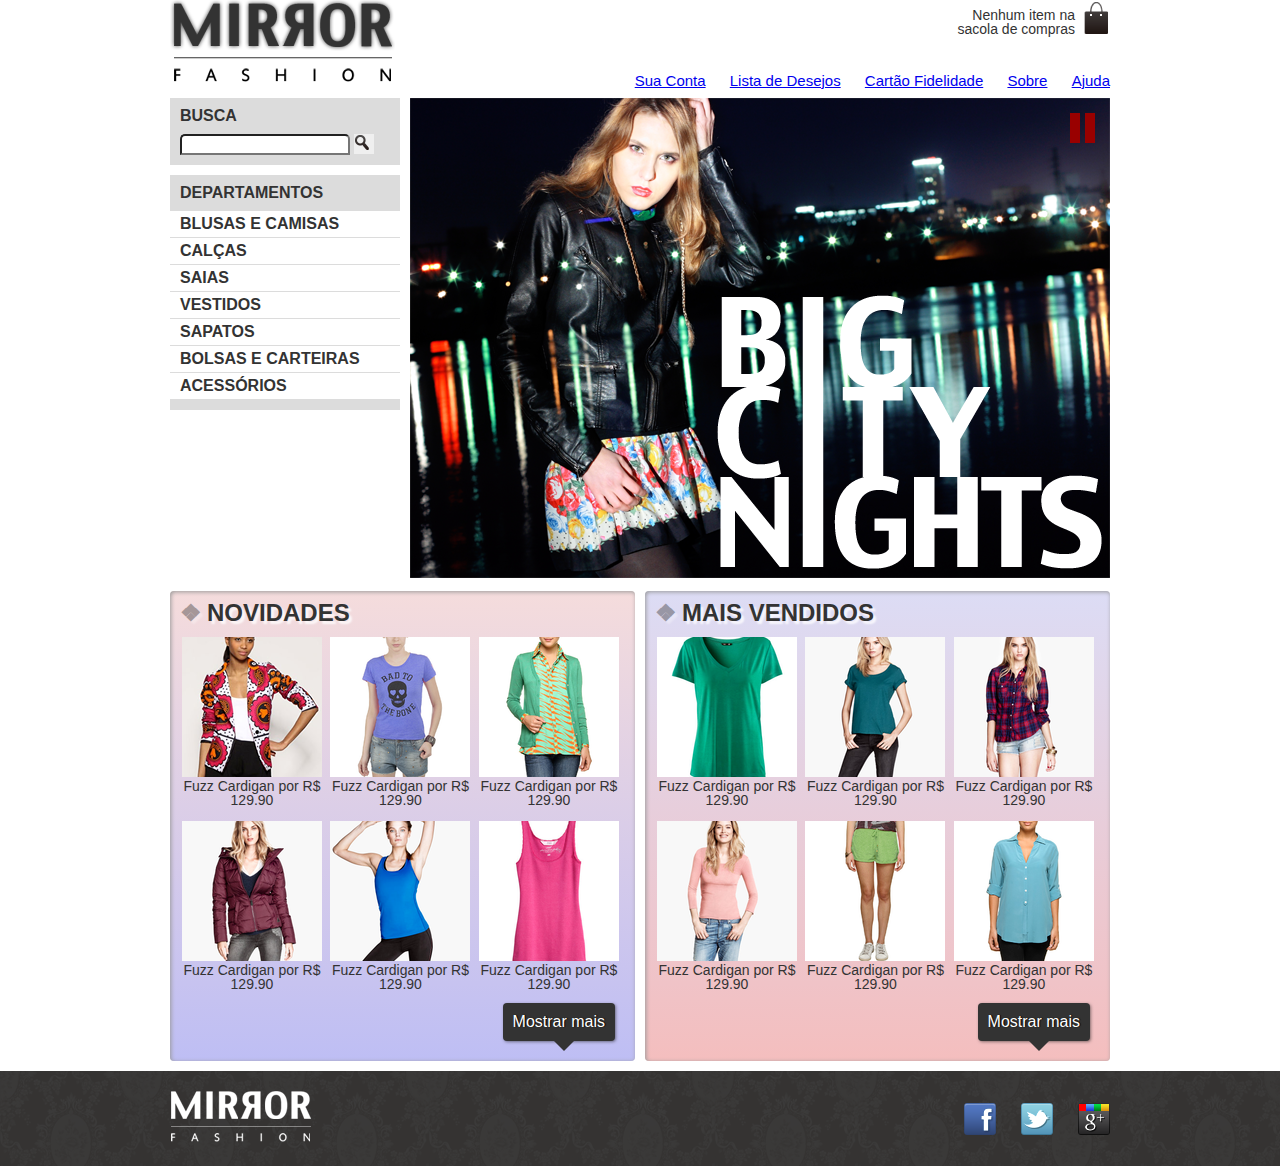
<file: index.html>
<!DOCTYPE html>
<html>
<head>
	<title>Mirror Fashion</title>
	
	<meta charset="utf-8">
	<meta name="viewport" content="width=device-width">

	<link rel="stylesheet" href="css/reset.css">
	<link rel="stylesheet" href="css/estilos.css">	
	
</head>
	  <header class="container">
			<h1><a href=index.html><img src="img/logo.png" alt="Logo da Mirror Fashion"></a></h1>

			<p class="sacola">
				Nenhum item na sacola de compras
			</p>
			
			<nav class="menu-opcoes">
				<ul>
					<li><a href="#">Sua Conta</a></li>
					<li><a href="#">Lista de Desejos</a></li>
					<li><a href="#">Cartão Fidelidade</a></li>
					<li><a href="sobre.html" target="_blank">Sobre</a></li>
					<li><a href="#">Ajuda</a></li>	
				</ul>
			</nav>		
	  </header>
  	<!-- Inicio Container destaque-->
	<div class="container destaque">
		<!--iniçio .busca-->
		<section class="busca">
			<h2>Busca</h2>

			<form>
				<input type="search">
				<button>Buscar</button>
			</form>
		</section>
		<!--Fim .busca-->

		<!--Iniçio .menu-departamento-->
		<section class="menu-departamentos">
			<h2>Departamentos</h2>

			<nav>
				<ul>
					<li><a href="#">Blusas e Camisas</a>
						<ul>
							<li><a href="#">Manga curta</a></li>
							<li><a href="#">Manga comprida</a></li>
							<li><a href="#">Camisa social</a></li>
							<li><a href="#">Camisa casual</a></li>
						</ul>
					</li>
					<li><a href="#">Calças</a></li>
					<li><a href="#">Saias</a></li>
					<li><a href="#">Vestidos</a></li>
					<li><a href="#">Sapatos</a></li>
					<li><a href="#">Bolsas e Carteiras</a></li>
					<li><a href="#">Acessórios</a></li>
				</ul>
			</nav>
		</section>
		<!--Fim .menu-departamento-->

		<!-- Iniço .banner-destaque-->
		<section class="banner-destaque">
			<figure>
				<img src="img/destaque-home.png" alt="Promoção: Big City Night">
				
			</figure>
				<a href="#" class="pause"></a>
		</section>		
		<!--Fim .banner-destaque-->	
	</div>
	<!-- Fim .container .destaque-->

	<!--Inicio .paineis--> 
	<div class="container paineis">
		<!--Os paineis de novidades e mais vendidos estrarão aqui dentro-->
		<section class="painel novidades">
			<h2>Novidades</h2>
			<ol>
				<!--Primeiro Produto-->
				<li>
					<a href="produto.html">
						<figure>
							<img src="img/produtos/miniatura1.png" alt="miniatura1">
							<figcaption>Fuzz Cardigan por R$ 129.90</figcaption>
						</figure>
					</a>
				</li>
				<!--Fim do primeiro produto-->
				<li>
					<a href="produto.html">
						<figure>
							<img src="img/produtos/miniatura2.png" alt="miniatura2">
							<figcaption>Fuzz Cardigan por R$ 129.90</figcaption>
						</figure>
					</a>
				</li>
				<li>
					<a href="produto.html">
						<figure>
							<img src="img/produtos/miniatura3.png" alt="miniatura3">
							<figcaption>Fuzz Cardigan por R$ 129.90</figcaption>
						</figure>
					</a>
				</li>
				<li>
					<a href="produto.html">
						<figure>
							<img src="img/produtos/miniatura4.png" alt="miniatura4">
							<figcaption>Fuzz Cardigan por R$ 129.90</figcaption>
						</figure>
					</a>
				</li>
				<li>
					<a href="produto.html">
						<figure>
							<img src="img/produtos/miniatura5.png" alt="miniatura5">
							<figcaption>Fuzz Cardigan por R$ 129.90</figcaption>
						</figure>
					</a>
				</li>
				<li>
					<a href="produto.html">
						<figure>
							<img src="img/produtos/miniatura6.png" alt="miniatura6">
							<figcaption>Fuzz Cardigan por R$ 129.90</figcaption>
						</figure>
					</a>
				</li>
				
			</ol>
			<button type="button">Mostrar mais</button>
		</section>

		<!--Segudo painel .mais-vendidos-->
		<section class="painel mais-vendidos">
			<h2>Mais Vendidos</h2>
			<ol>
				<li>
					<a href="produto.html">
						<figure>
							<img src="img/produtos/miniatura7.png" alt="miniatura7">
							<figcaption>Fuzz Cardigan por R$ 129.90</figcaption>
						</figure>
					</a>
				</li>
				<!--Fim do primeiro produto-->
				<li>
					<a href="produto.html">
						<figure>
							<img src="img/produtos/miniatura8.png" alt="miniatura8">
							<figcaption>Fuzz Cardigan por R$ 129.90</figcaption>
						</figure>
					</a>
				</li>
				<li>
					<a href="produto.html">
						<figure>
							<img src="img/produtos/miniatura9.png" alt="miniatura9">
							<figcaption>Fuzz Cardigan por R$ 129.90</figcaption>
						</figure>
					</a>
				</li>
				<li>
					<a href="produto.html">
						<figure>
							<img src="img/produtos/miniatura10.png" alt="miniatura10">
							<figcaption>Fuzz Cardigan por R$ 129.90</figcaption>
						</figure>
					</a>
				</li>
				<li>
					<a href="produto.html">
						<figure>
							<img src="img/produtos/miniatura11.png" alt="miniatura11">
							<figcaption>Fuzz Cardigan por R$ 129.90</figcaption>
						</figure>
					</a>
				</li>
				<li>
					<a href="produto.html">
						<figure>
							<img src="img/produtos/miniatura12.png" alt="miniatura12">
							<figcaption>Fuzz Cardigan por R$ 129.90</figcaption>
						</figure>
					</a>
				</li>
			</ol>	
			<button type="button">Mostrar mais</button>
		</section>
		
	</div>
	<!--Fim do .container .paineis-->
	<!-- Rodape--->
	<footer>
		<div class="container">
			<img src="img/logo-rodape.png" alt="Logo da Mirror Fashion">

			<ul class="social">
				<li><a href="http://facebook.com/mirrorfashion" target="_blank">FaceBook</a></li>
				<li><a href="http://twitter.com/mirrorfashion" target="_blank">Twitter</a></li>
				<li><a href="http://plus.google.com/mirrorfashion"target="_blank">Google+</a></li>
			</ul>
		</div>
	</footer>

	<script type="text/javascript" src="js/jquery.js"></script>
	<script type="text/javascript" src="js/home.js"></script>

	<script type="text/javascript" src="js/banner.js"></script>
</body>
</html>
</file>
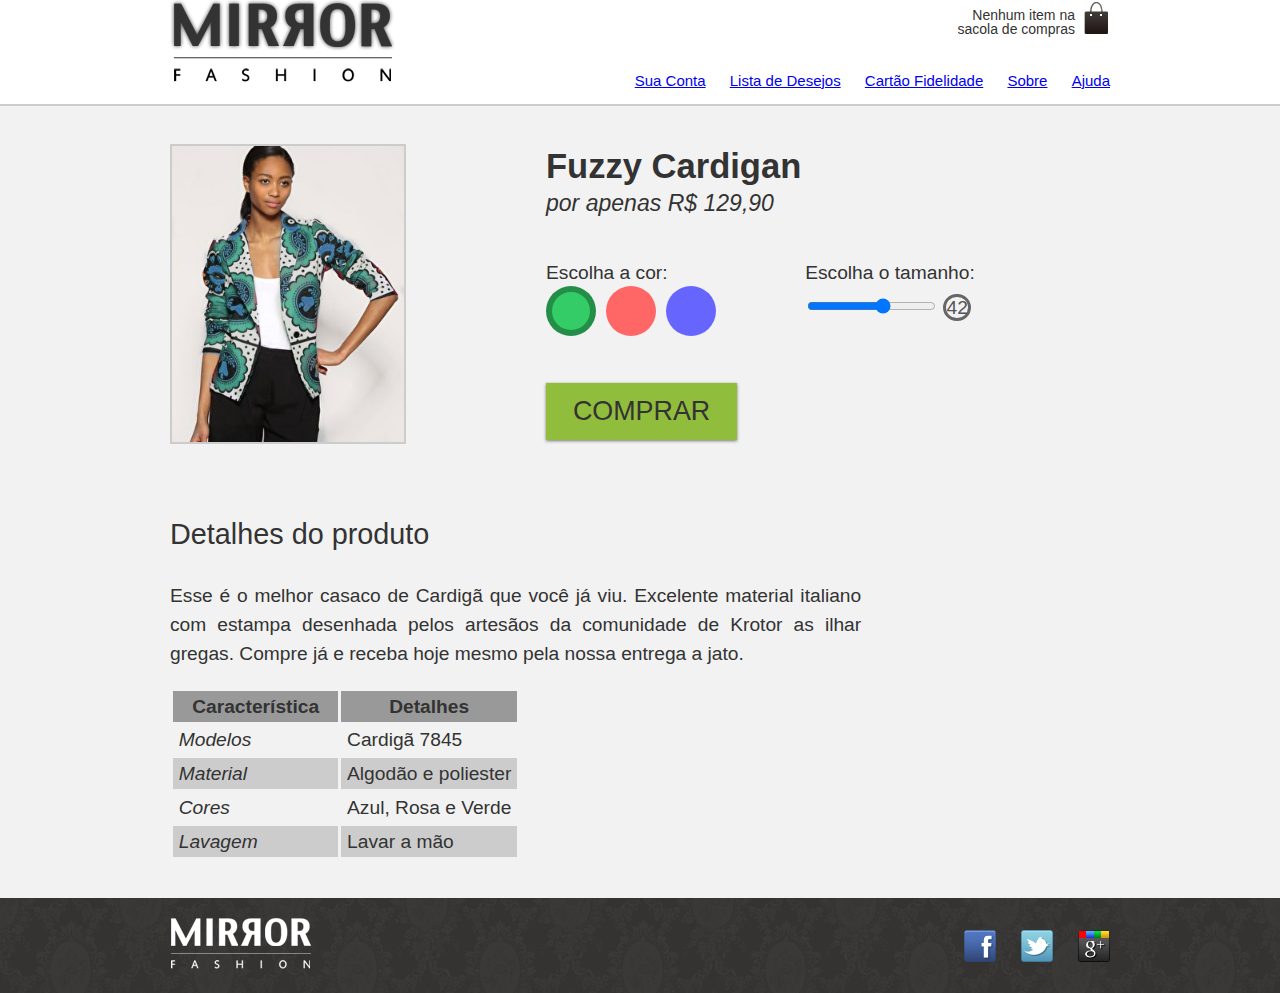
<file: produto.html>
<!DOCTYPE html>
<html>
	<head>
		<meta charset="utf-8">
		<meta name="viewport" content="width=device-width">
		<title>Mirror Fashion</title>

		<link rel="stylesheet" href="css/reset.css">
		<link rel="stylesheet" href="css/estilos.css">
		<link rel="stylesheet" href="css/produto.css">

	</head>
<body>
	<header class="container">
		<h1><a href=index.html target="_blank"><img src="img/logo.png" alt="Logo da Mirror Fashion"></a></h1>

		<p class="sacola">
			Nenhum item na sacola de compras
		</p>
		
		<nav class="menu-opcoes">
			<ul>
				<li><a href="#">Sua Conta</a></li>
				<li><a href="#">Lista de Desejos</a></li>
				<li><a href="#">Cartão Fidelidade</a></li>
				<li><a href="sobre.html" target="_blank">Sobre</a></li>
				<li><a href="#">Ajuda</a></li>	
			</ul>
		</nav>		
  	</header>
  	<!--Fim Cabeçalho-->
<div class="produto-back">  	
<div class="container">
  	<div class="produto">
  		<h1>Fuzzy Cardigan</h1>
  		<p>por apenas R$ 129,90</p>

  		<form>
  			<fieldset class="cores">
  				<legend>Escolha a cor:</legend>

  				<input type="radio" name="cor" value="verde" id="verde"	checked>
  				<label for="verde">
  					<img src="img/produtos/foto1-verde.png" alt="Produto na cor verde">
  				</label>
  				
  				<input type="radio" name="cor" value="rosa" id="rosa">
  				<label for="rosa">
  					<img src="img/produtos/foto1-rosa.png" alt="Produto na cor rosa">
  				</label>
  				
  				<input type="radio" name="cor" value="azul" id="azul">
  				<label for="azul">
  					<img src="img/produtos/foto1-azul.png" alt="Produto na cor azul">
  				</label>
  			</fieldset>

  			<!--fieldset TAMANHOS-->
  			<fieldset class="tamanhos">
  				<legend>Escolha o tamanho:</legend>
	  			<!-----------------------------------------------
	  			-Value indica o valor inicial do input
	  			-Step indica os pulos entre os valores min e max
	  			------------------------------------------------->
	  			<input type="range" min="36" max="46" value="42" step="2" name="tamanho" id="tamanho">
				<output for="tamanho" name="valorTamanho">42</output>
  			</fieldset>

  			<button class="comprar">Comprar</button>
  		</form>
	</div>

	<!--Aqui começa Detalhes-->
	<div class="detalhes">
		<h2>Detalhes do produto</h2>

		<p>Esse é o melhor casaco de Cardigã que você já viu. Excelente material italiano com estampa desenhada pelos artesãos da comunidade de Krotor as ilhar gregas. Compre já e receba hoje mesmo pela nossa entrega a jato.</p>

		<!--Aqui começa a tabela-->
		<table>
			<thead>
				<tr>
					<th>Característica</th>
					<th>Detalhes</th>
				</tr>
			</thead>
			<tbody>
				<tr>
					<td>Modelos</td>
					<td>Cardigã 7845</td>
				</tr>
				<tr>
					<td>Material</td>
					<td>Algodão e poliester</td>	
				</tr>
				<tr>
					<td>Cores</td>
					<td>Azul, Rosa e Verde</td>
				</tr>
				<tr>
					<td>Lavagem</td>
					<td>Lavar a mão</td>
				</tr>
			</tbody>
		</table>
		
	</div>

</div>
</div>

  	<!-- Rodape--->
	<footer>
		<div class="container">
			<img src="img/logo-rodape.png" alt="Logo da Mirror Fashion">

			<ul class="social">
				<li><a href="http://facebook.com/mirrorfashion" target="_blank">FaceBook</a></li>
				<li><a href="http://twitter.com/mirrorfashion" target="_blank">Twitter</a></li>
				<li><a href="http://plus.google.com/mirrorfashion"target="_blank">Google+</a></li>
			</ul>
		</div>
	</footer>
	<script type="text/javascript" src="js/produto.js"></script>
</body>
</html>
</file>
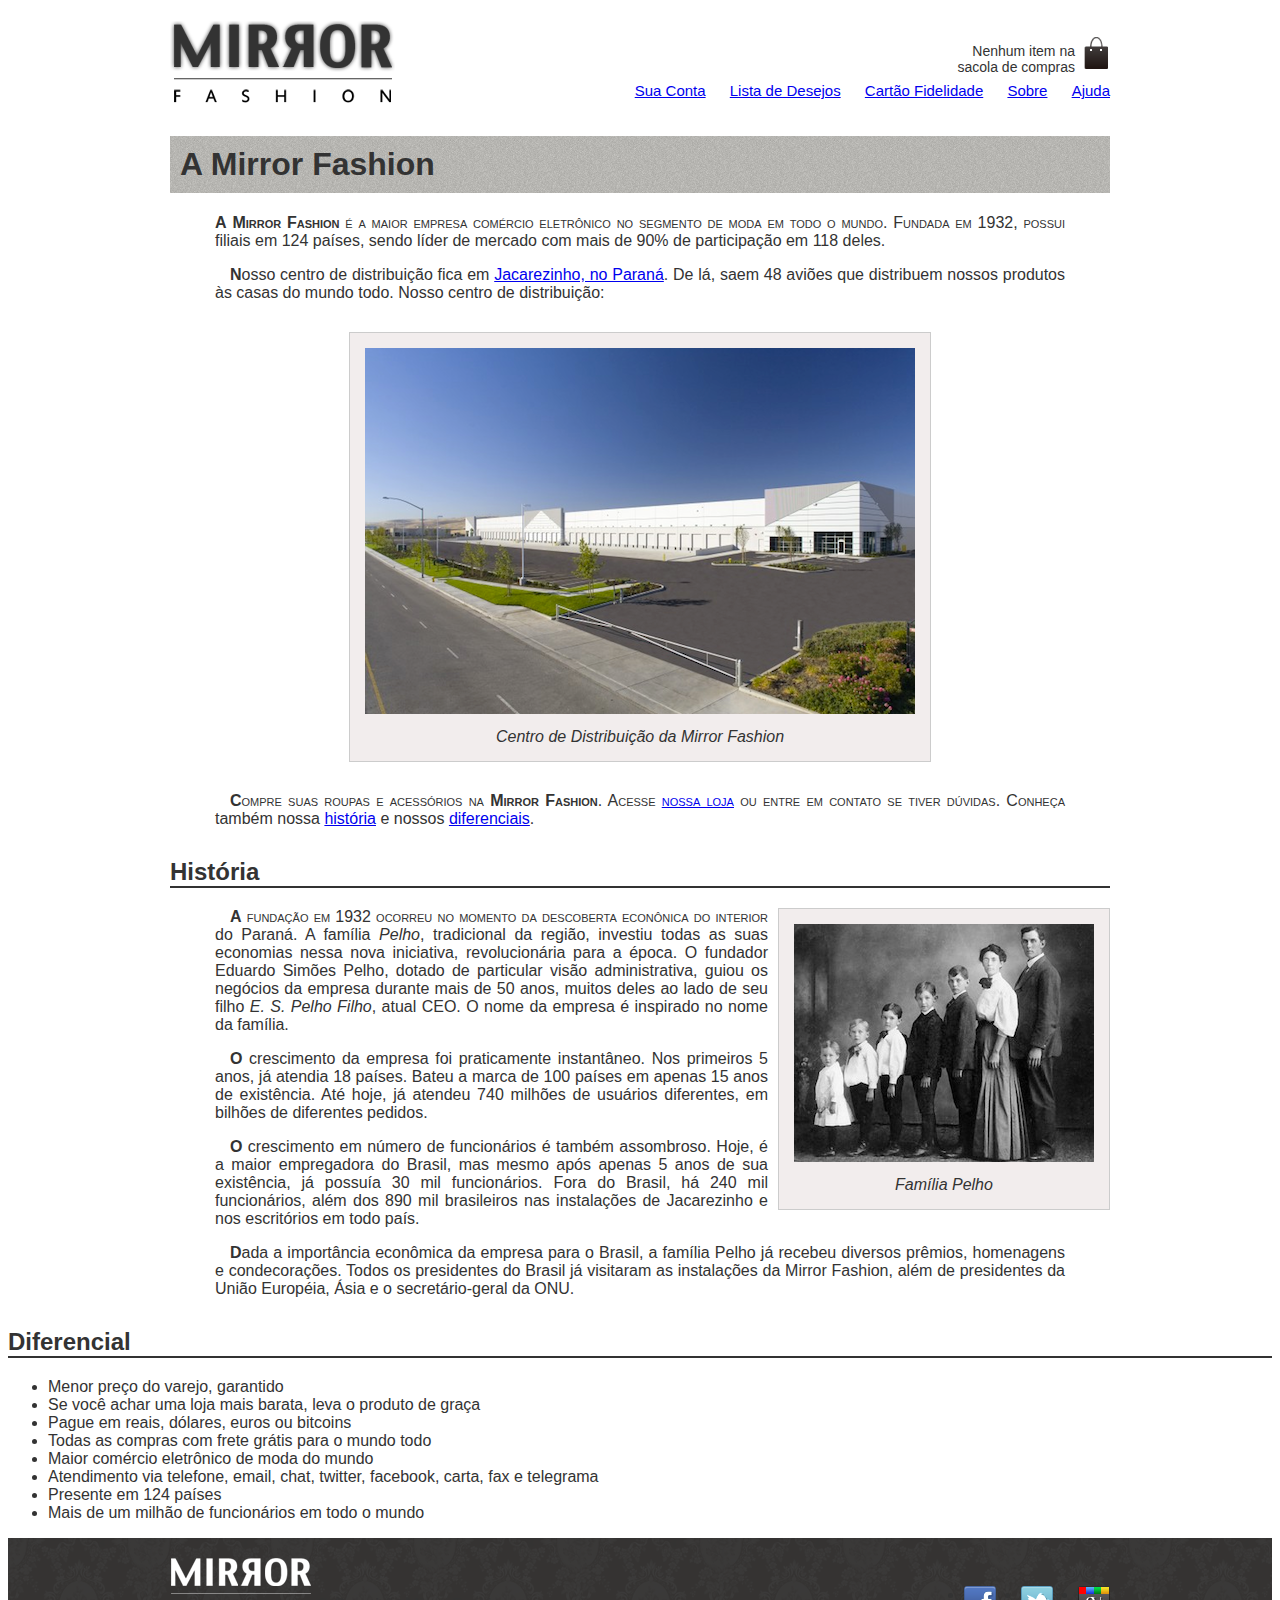
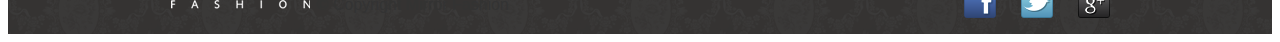
<file: sobre.html>
<!DOCTYPE html>
<html>
<head>
	<meta charset="utf-8">
	<title>Sobre a Mirror Fashion</title>
	
	<link rel="stylesheet" href="css/sobre.css">
	<link rel="stylesheet" href="css/estilos.css">
</head>
<body>
	<header class="container">
		<h1><img src="img/logo.png" alt="Logo da mirrorfashion Fashion"></h1>

		<p class="sacola">
			Nenhum item na sacola de compras
		</p>
		
		<nav class="menu-opcoes">
			<ul>
				<li><a href="#">Sua Conta</a></li>
				<li><a href="#">Lista de Desejos</a></li>
				<li><a href="#">Cartão Fidelidade</a></li>
				<li><a href="sobre.html" target="_blank">Sobre</a></li>
				<li><a href="#">Ajuda</a></li>	
			</ul>
		</nav>		
  </header>
	
<article class="container artigos">
	<h1>A Mirror Fashion</h1>

<p>A <strong>Mirror Fashion</strong> é a maior empresa comércio eletrônico no segmento de moda em todo o mundo. 
Fundada em 1932, possui filiais em 124 países, sendo líder de mercado com mais de 90% de 
participação em 118 deles.</p>

<p>Nosso centro de distribuição fica em <a href="https://maps.google.com.br/?q=Jacarezinho">Jacarezinho, no Paraná</a>. De lá, saem 48 aviões que 
distribuem nossos produtos às casas do mundo todo. Nosso centro de distribuição:</p>

<figure id="centro-distribuicao">
	<img src="img/centro-distribuicao.png" 
	alt="Foto do Centro de distribução da Mirror Fashion">
	<figcaption>Centro de Distribuição da Mirror Fashion</figcaption>
</figure>

<p>Compre suas roupas e acessórios na <strong>Mirror Fashion</strong>. Acesse <a href="index.html">nossa loja</a> ou entre em contato 
se tiver dúvidas. Conheça também nossa <a href="#historia">história</a> e nossos <a href="#diferenciais">diferenciais</a>.</p>


<h2 id="historia">História</h2>

<figure id="familia-pelho">
	<img src="img/familia-pelho.jpg" alt="Foto da família Pelho">
	<figcaption>Família Pelho </figcaption>
</figure>

<p>A fundação em 1932 ocorreu no momento da descoberta econônica do interior do Paraná. A 
família <em>Pelho</em>, tradicional da região, investiu todas as suas economias nessa nova iniciativa, 
revolucionária para a época. O fundador Eduardo Simões Pelho, dotado de particular visão 
administrativa, guiou os negócios da empresa durante mais de 50 anos, muitos deles ao lado 
de seu filho <em>E. S. Pelho Filho</em>, atual CEO. O nome da empresa é inspirado no nome da família.</p>

<p>O crescimento da empresa foi praticamente instantâneo. Nos primeiros 5 anos, já atendia 18 países. 
Bateu a marca de 100 países em apenas 15 anos de existência. Até hoje, já atendeu 740 milhões 
de usuários diferentes, em bilhões de diferentes pedidos.</p>

<p>O crescimento em número de funcionários é também assombroso. Hoje, é a maior empregadora do 
Brasil, mas mesmo após apenas 5 anos de sua existência, já possuía 30 mil funcionários. Fora do 
Brasil, há 240 mil funcionários, além dos 890 mil brasileiros nas instalações de Jacarezinho e 
nos escritórios em todo país.</p>

<p>Dada a importância econômica da empresa para o Brasil, a família Pelho já recebeu diversos prêmios, 
homenagens e condecorações. Todos os presidentes do Brasil já visitaram as instalações da Mirror 
Fashion, além de presidentes da União Européia, Ásia e o secretário-geral da ONU.</p>

</article>
<h2 id="diferenciais">Diferencial</h2>
<ul>
	<li>Menor preço do varejo, garantido</li>
	<li>Se você achar uma loja mais barata, leva o produto de graça</li>
	<li>Pague em reais, dólares, euros ou bitcoins</li>
	<li>Todas as compras com frete grátis para o mundo todo</li>
	<li>Maior comércio eletrônico de moda do mundo</li>
	<li>Atendimento via telefone, email, chat, twitter, facebook, carta, fax e telegrama</li>
	<li>Presente em 124 países</li>
	<li>Mais de um milhão de funcionários em todo o mundo</li>
</ul>

<footer>
		<div class="container">
			<img src="img/logo-rodape.png" alt="Logo da Mirror Fashion">
			&copy; Copyright Mirror Fashion

			<ul class="social">
				<li><a href="http://facebook.com/mirrorfashion" target="_blank">FaceBook</a></li>
				<li><a href="http://twitter.com/mirrorfashion" target="_blank">Twitter</a></li>
				<li><a href="http://plus.google.com/mirrorfashion"target="_blank">Google+</a></li>
			</ul>
		</div>
	</footer>
</body>
</html>
</file>
<file: css/estilos.css>
body{
	color: #333333;
	font-family: "Lucida Sans Unicode", "Lucida Grande", sans-serif;
}
/*Elemento pai*/
header{ 
	position: relative;
}
.sacola{
	background-image: url(../img/sacola.png);
	background-repeat: no-repeat;
	background-position: top right;

	font-size: 14px;
	padding-right: 35px;
	text-align: right;
	width:  140px;
	padding-top: 8px;

	position: absolute;
	top: 0;
	right: 0;
}
.menu-opcoes{
	position: absolute; 
	bottom: 0;
	right: 0;
}
/*Quando o usuario passar o mouser*/
.menu-opcoes a:hover {
	color: #007DC6;
}
/*Quando o usuario clicar*/
.menu-opcoes a:active {
	color: #867DC6;
}
.menu-opcoes ul{
	font-size: 15px;
}
.menu-opcoes ul li{
	display: inline;
	margin-left: 20px;
}

/*Todas as class container tera este padrão*/
.container{
	margin: 0 auto;
	width: 940px;
} 
.busca button{
	/*adicionando imagem*/
	background-image: url(../img/busca.png);
	background-repeat: no-repeat;
	border: none;
	/*Tamanho de imagem*/
	width: 20px;
	height: 20px;

	/*Imagem replacement*/
	text-indent: -9999px;

}
.busca, 
.menu-departamentos{
	background-color: #DCDCDC;
	font-weight: bold;         /*Letra em negrito*/
	text-transform: uppercase; /*Todas as palavras maiuscula*/

	margin-right: 10px;
	width: 230px;

	float: left; /*O elemento vai ficar alinhado com o banner*/
}
.menu-departamentos{
	clear: left;	 /*Nada pode fica flutuando na sua esquerda*/
	margin-top: 10px;
	padding-bottom: 10px;
}
.menu-departamentos li ul{
	display: none;
}
/*Quando passar o mouse em cima*/
.menu-departamentos li:hover ul{
	display: block;
}
.menu-departamentos li ul li{
	background-color: #DCDCDC;
}
/*Adicionando um traço antes nos sub menu*/
.menu-departamentos li li a:before {
	content: '\272A';
	padding-right: 3px;
}
.destaque{
	position: relative;
	margin-top: 10px;
}
.pause,
.play{
	display: block;
	position: absolute;
	right: 15px;
	top: 15px;
}
.pause{
	border-left: 10px solid #900;
	border-right: 10px solid #900;
	height: 30px;
	width: 5px;
}
.play{
	border-left: 25px solid #900;
	border-bottom: 15px solid transparent;
	border-top: 15px solid transparent;
}
.busca h2,
.busca form,
.menu-departamentos h2{
	margin: 10px;
}
.menu-departamentos li{
	background-color: white;
	margin-bottom: 1px;
	padding: 5px 10px;
}
.menu-departamentos a {
	color: #333333;
	text-decoration: none; /*Tirar o sublinhado das palavras*/
}
.busca input{
	vertical-align: middle;/*Alinhamento vertical no meio*/
}
.busca input[type=search] {
	width: 170px;
	border-top-left-radius: 5px;  /*Bordas redondas*/
	border-top-right-radius: 5px;
}
/*Aqui começa o style do painel de novidades e mais vendidos*/

.painel{
	margin: 10px 0;
	padding: 10px;
	width: 445px;
	border-radius: 4px;   			/*Bordas redondas*/
	box-shadow: inset 1px 1px 4px #999;   /*Sombra interna no painel*/
}
.painel h2{
	text-shadow: 3px 3px 2px rgba(255,255,255,0.8);
}
/*Adicionando um simbolo antes no h2*/
.painel h2:before{
	content:'\2756';
	padding-right: 5px;
	opacity: 0.4;
}
.painel li:nth-child(n+7){
	display: none;
}
.painel-aberto li:nth-child(n+6){
	display: inline-block;
}
.novidades{
	float: left;
	background-color: #F5DCDC;
	background: linear-gradient(#F5DCDC, #BEBEF4);
}
.mais-vendidos{
	float: right;
	background-color: #DCDCF5;
	background: linear-gradient(#DCDCF5, #F4BEBE);
}
.painel li{
	display: inline-block;
	vertical-align: top;
	width: 140px;

	margin: 2px;
	padding-bottom: 10px;
	transition: 0.7s; /*Após a transition ela volta em 0.7s*/
}
/******************************************
*Os elementos ípares vão gira em sintido
*anti-horário e os pares no sentido horário
*Com a função nth-child(2n)
*******************************************/
.painel li:hover{
	background-color: rgba(255,255,255, 0.8);
	box-shadow: 0 0 5px #333;
	transition: 0.7s ease-in-out;
	transform: scale(1.2) rotate(-5deg); /*Aumetando o tamanho da imagem e rotacionar suavemente anti-horário*/
}
.painel li:nth-child(2n):hover{
	transform: scale(1.2) rotate(5deg);
}

.painel h2{
	font-size: 24px;
	font-weight: bold;
	text-transform: uppercase;

	margin-bottom: 10px;
}
.painel a{
	color: #333;
	font-size: 14px;
	text-align: center;
	text-decoration: none;
}
.painel button{
	/*posicionamento*/
	float: right;
	margin-right: 10px;
	padding: 10px;
	position: relative;
	margin-bottom: 10px;

	/*Estilo*/
	background-color: #333;
	border: 0;
	border-radius: 4px;
	box-shadow: 1px 1px 3px rgba(30,30,30,0.5);
	color: white;
	font-size: 1em;
	text-decoration: none;
	text-shadow: 1px 0 1px black;

	/*Animação*/
	transition: 0.3s;
}
.painel button:hover{
	background-color: #393939;
	box-shadow: 1px 0 20px rgba(200,200,120,0.9);
}
.painel button::after{
	/*Elemento vazio*/
	content:'';
	display: block;
	height: 0;
	width: 0;

	/*triângulo*/
	border-top: 10px solid #333;
	border-left: 10px solid	transparent;
	border-right: 10px solid transparent;

	/*Posicionamento*/
	position: absolute;
	top: 100%;
	left: 50%;
	margin-left: -5px;

	/*Animação*/
	transition: 0.3s;

}
.painel button:hover::after{
	border-top-color: #393939;
}

/*Rodape*/
/*********************************************************
*Os elementos que estão em cima do rodapé estão flutuando, 
*float: left e right, fazendo com que o rodapé ultrapasse 
*os limites. Por isso a função clear: both
**********************************************************/
footer{
	clear: both;
	padding: 20px;
	
	background-image: url(../img/fundo-rodape.png);
}
footer .container{
	position: relative;
}
.social{
	position: absolute;
	top: 12px;
	right: 0;
}
.social a {
	/*Tamanho da imagem */
	height: 32px;
	width: 32px;

	/*Image Replacement*/

	display: block;
	text-indent: -9999px;
}
.social a[href*="facebook.com"]{
	background-image: url(../img/facebook.png);
}
.social a[href*="twitter.com"]{
	background-image: url(../img/twitter.png);
}
.social a[href*="plus.google.com"]{
	background-image: url(../img/googleplus.png);
}
.social li{
	float: left;
	margin-left: 25px
}
/***********************************
*Aqui começa os estilos para mobile
************************************/

@media (max-width: 939px){
.container{
	width: 96%;
}
header h1{
	text-align: center;
}
header h1 img{
	max-width: 50%;
}
.sacola{
	display: none;
}
.menu-opcoes{
	position: static; /*posição static já e uma posição padrão*/
	text-align: center;
}
.menu-opcoes ul li{
	display: inline-block;
	margin: 5px;
}
.busca,
.menu-departamentos,
.banner-destaque img{
	margin-right: 0;
	width: 100%;
}
.painel{
	width: auto;
}
.painel li{
	width: 30%;
}
.painel img{
	width: 100%;
}
@media (max-width: 480px){
	header h1{
		margin: 5px 0;
	}
	.menu-departamentos{
		padding-bottom: 10px;
		margin-bottom: 10px;
	}
	.menu-departamentos nav > ul {
		column-count: 2; /*Numero de colunas*/
	}
}
@media (min-width: 720px){
	header h1{
		text-align: left;
	}
	.menu-opcoes{
		position: absolute;
	}
	.sacola{
		display: block;
	}
	.painel li{
		width: 15%;
	}
	.busca,
	.menu-departamentos{
		margin-right: 1%;
		width: 30%;
	}
	.menu-departamentos nav > ul{
		column-count: 1;
	}
	.banner-destaque img{
		width: 69%;
	}
}

}
</file>
<file: css/produto.css>
.produto{
	color: #333;
	line-height: 1.3; /*Altura entre as linhas*/
	margin-top: 2em;
}
.produto h1{
	font-size: 1.8em;
	font-weight: bold;
}
.produto p{
	font-size: 1.2em;
	font-style: italic;
	margin-bottom: 1em;
}
.cores{
	position: relative;
	padding-top: 90px;
}
.cores label:after{
	content: '';
	display: block;
	position: absolute;
	top: 30px;

	border-radius: 50%;
	width: 50px;
	height: 50px;
	box-sizing: border-box;

	border: 6px solid rgba(0,0,0,0);
	transition: 1s;
	
	cursor: pointer; /*Muda o cursor para mãozinha*/
}

/*O hover nao funciona para mobile*/
.cores label:hover::after{
	border: 6px solid rgba(0,0,0,0.1); 
}
label[for=verde]::after {
	background-color: #33CC66;
}
label[for=rosa]::after {
	background-color: #FF6666;
}
label[for=azul]::after {
	background-color: #6666FF;
}

.cores input:checked + label::after {
	border: 6px solid rgba(0,0,0,0.3);
}
.cores input[type=radio]{
	display: none;
}
/***************************************************************
*Vai acontecer estes comandos, menos oque tem o atributo checked
****************************************************************/
.cores input:not(:checked) + label img{
	display: none;
}
label[for=verde]::after{
	left: 0;
}
label[for=rosa]::after{
	left: 60px;
}
label[for=azul]::after{
	left: 120px;
}
.cores label img{
	display: block;
	max-width: 100%; /*A imagem não vai vazar para fora do elemento pai*/
}
.comprar{
	background-color: #91BD3C;
	/*Por padrão o elemento button já vem com bordas, tiramos a borda com none*/
	border: none;
	color: #333;

	font-size: 1.4em;
	text-transform: uppercase;/*LETRAS MAIUSCULAS*/

	box-shadow: 0 1px 3px #777;

	display: block;
	padding: 0.5em 1em;
	margin: 1em 0;
}
.detalhes{
	padding: 2em 0;
}
.detalhes h2{
	font-size: 1.5em;
	line-height: 2; /*Distançia entre as linhas*/
}
.detalhes p{
	margin: 1em 0;
	font-size: 1em;
	line-height: 1.5; 
	max-width: 36em;
	text-align: justify; 
}
/*********************************
*Aqui começa o estilo para tabelas
**********************************/
table{
	border-spacing: 0.2em; /*Espaço entre as bordas*/
	border-collapse: separate;
}
thead{
	background-color: #999;
}
thead th{
	font-weight: bold;
	padding: 0.3em 1em;
	text-align: center;
}
td {
	padding: 0.3em;
}
tr:nth-child(2n){ /*Só o atributos par*/
	background-color: #CCC;
}
td:first-child{ /*Primeiro filho de td*/
	font-style: italic;
}
/*******************************************
* Aqui começa o tratamento para implementar
* o fundo cinza em tela cheia 
*******************************************/
.produto-back{
	background-color: #F2F2F2;
	margin-top: 1em;
	border-top: 2px solid #CCC; 	
}
.cores label img{
	border: 2px solid #CCC;
}
.tamanhos output{
	display= inline-block;
	height: 44px;
	widht: 44px;
	
	line-height: 44px; /*Alinha a altura do elemento en relação a borda*/
	text-align: center;

	border: 3px solid #666;
	border-radius: 50%;	
	color: #555;
}
@media (min-width:500px){
	.detalhes{
		font-size: 1.2em;
	}
}

/**************************************
*Aqui começa o tratamento para Desktop
***************************************/
@media(min-width: 630px){
.produto{
	/**************************************************
	*A foto vai se posicionar absolutamente com relaçao 
	*a esse elemento por isso preciso estar posicionado
	**************************************************/
	position: relative;

	/*deixar 40% de espaço em branco na esquerda para foto ocupar*/
	padding-left: 40%;
	font-size: 1.2em;
}
.cores{
	/*****************************************************
	*Estava relative antes; reinicio para static para evitar
	*que a foto se posicione com relação a min*
	*****************************************************/
	position: static;
	/*zerando o padding-top que tinha antes e não priciso mais*/
	padding: 0;
}
.cores legend{
	/****************************************
	*Estava absolute antes, para ter o mesmo 
	*comportamento do Chrome e no FireFox.
	*agora podemos oltar ao fluxo da página
	*****************************************/
	position: static;
}
.cores label img{
	/*imagem se posiciona absolutamente á esquerda com relação ao .produto*/
	position: absolute;
	top:0;
	left:0;
	max-width: 35%;
	max-height: 100%;
}
/********************************************************
*Tive duvidas em reação ao elemento label:after
*que são as bolinhas coloridas, elas estavam na posição 
*absoluta por isso esta estava na esquerda ta tela,
*com esta atributo label:after, eu consequi acessar e 
*mudar para modo static fazendo com que volte para posição
*no meio da tela.
*********************************************************/
.cores label::after{
	/*****************************************************
	*As bolinhas coloridas tinham posições absolutas e não 
	*precisamos mais, basta flutuar uma do lado da outra
	******************************************************/
	position: static;
	float: left;
	margin-right: 10px;	

}
fieldset{
	display: inline-block;
	vertical-align: top;/*Alinhamento vertical no topo*/

	margin: 1em 0;
	min-width: 240px;
	width: 45%;
}
}
</file>
<file: css/sobre.css>
h2{
	border-bottom: 2px solid #333333;/*Linha abaixo dos titulos*/
	margin-top: 30px;
}
p{
	padding: 0 45px;
	text-indent: 15px; /*Tamanho da margem da primeira linha do texto*/
	text-align: justify;
}
.artigos h1{
	background-image: url(../img/sobre-background.jpg);
	padding: 10px;	
}
/*Exercicíos 5.4*/
/*Selecionando a primeira letra*/
.artigos p::first-letter{  
	font-weight: bold;
}
/**********************************
*Selecione as primeiras linhas dos
*parágrafos que não são precedidos 
*por outros parágrafos
*:not(p) + p::first-line
***********************************/
.artigos :not(p) + p::first-line{
	font-variant: small-caps;
}
/*Tirar a indentação do primeiro paragrafo da pagina*/
h1 + p{
	text-indent: 0; 
}

body{
	color: #333333;
	font-family: "Lucinda Sans Unicode", "Lucinda Grande", sans-serif;
}
figure{
	background-color: #F2EDED; /*Coloque o fundo cinza*/
	border: 1px solid #ccc; 
	text-align: center;
	padding: 15px;
	margin: 30px;
}
figcaption{
	font-style: italic;
	margin-top: 10px;
}
#centro-distribuicao{
	margin-left: auto;
	margin-right: auto;
	width: 550px;
}
#rodape{
	color: #777;
	margin:30px 0;
	padding: 94px;
}
#familia-pelho{
	float: right;
	margin: 0 0 10px 10px;
}
</file>
